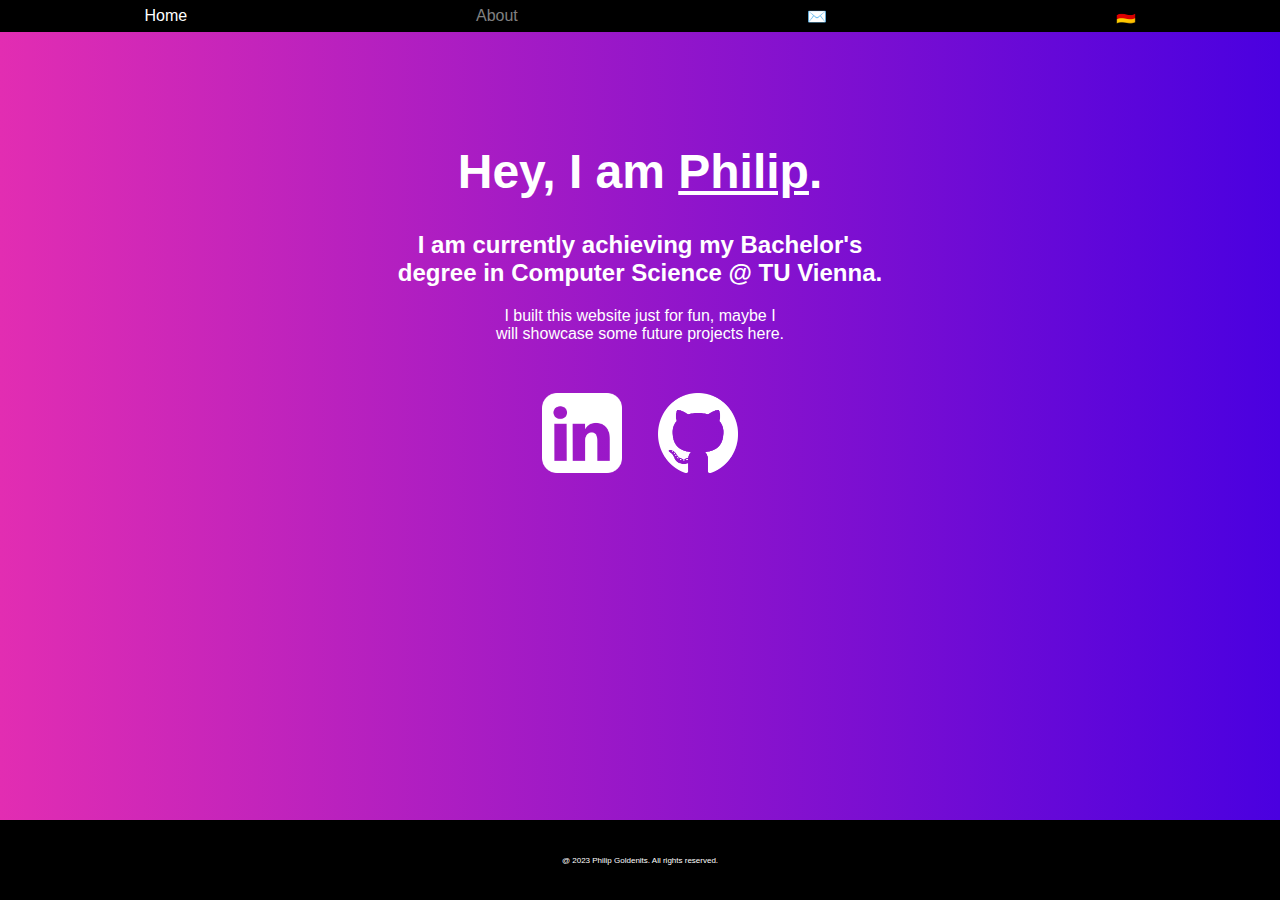
<file: index.html>
<!DOCTYPE html>
<html lang="en">
<head>
     <meta charset="UTF-8">
     <meta name="viewport" content="width=device-width, initial-scale=1.0">
     <title>Philip Goldenits</title>
     <link rel="stylesheet" href="styles.css">
</head>
<body>
    <nav>
        <div><a href="">Home</a></div>
        <div><a class="inactive" href="about.html">About</a></div>
        <div><a class="inactive" href=mailto:"philip.goldenits@gmail.com">✉️</a></div>
        <div><a href="german.html">🇩🇪</a></div>
    </nav>
    <div class="main">
        <h1>Hey, I am <u>Philip</u>.</h1>
        <h2> I am currently achieving my Bachelor's<br>
            degree in Computer Science @ TU Vienna.</h2>
        <p>I built this website just for fun, maybe I<br>
        will showcase some future projects here.</p>
        <br>
        <p>
            <a href="https://www.linkedin.com/in/philip-goldenits-111151252"> <img src="linkedin-icon.png" alt="LinkedIn"></a>
            <a href="https://github.com/m0zartkugel"> <img src="github-icon.png" alt="GitHub"></a>
        </p>
    </div>
    <footer>
        @ 2023 Philip Goldenits. All rights reserved.
    </footer>
</body>
</html>
</file>
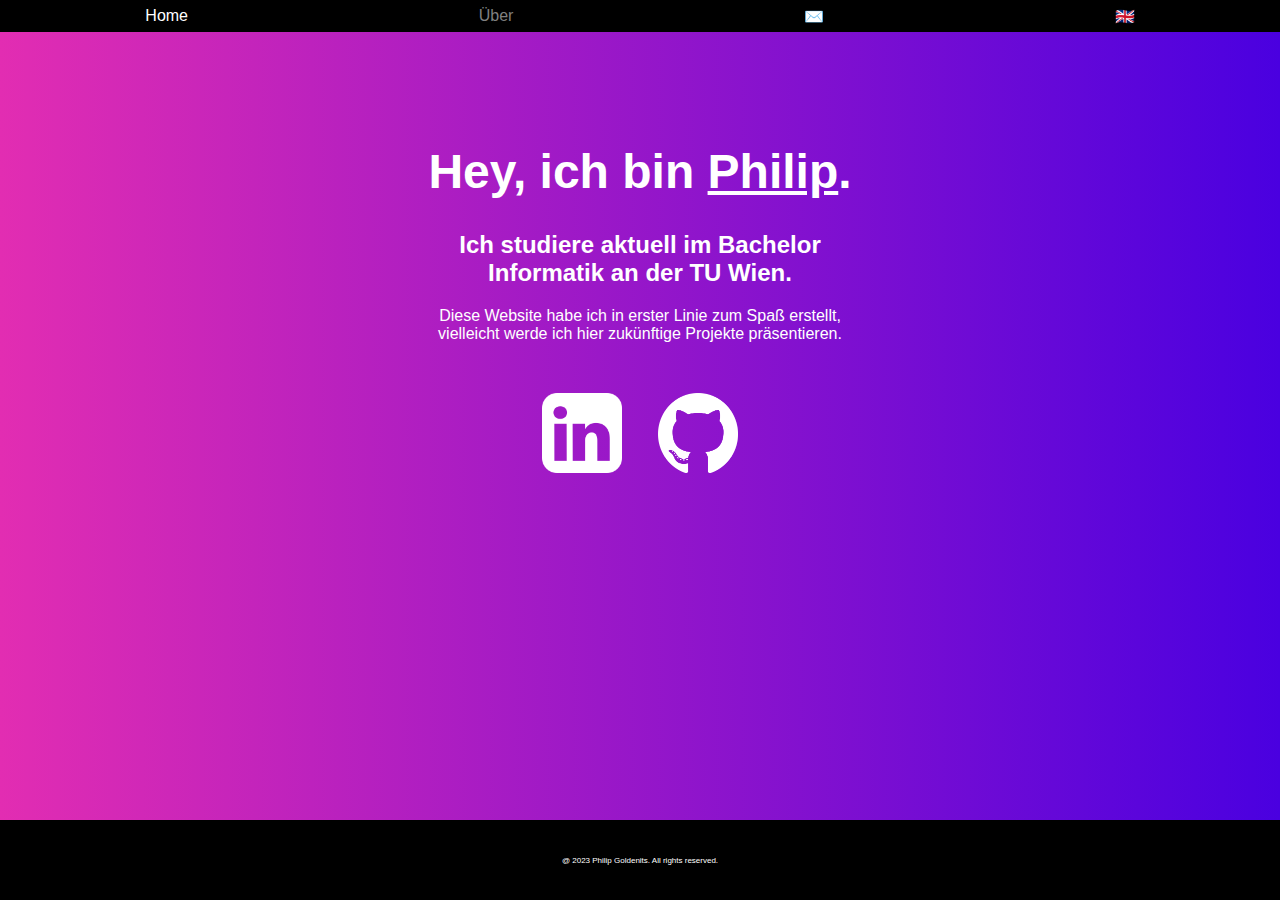
<file: german.html>
<!DOCTYPE html>
<html lang="en">
<head>
     <meta charset="UTF-8">
     <meta name="viewport" content="width=device-width, initial-scale=1.0">
     <title>Philip Goldenits</title>
     <link rel="stylesheet" href="styles.css">
</head>
<body>
    <nav>
        <div><a href="">Home</a></div>
        <div><a class="inactive" href="ueber.html">Über</a></div>
        <div><a class="inactive" href=mailto:"philip.goldenits@gmail.com">✉️</a></div>
        <div><a href="index.html">🇬🇧</a></div>
    </nav>
    <div class="main">
        <h1 class="container">Hey, ich bin <u>Philip</u>.</h1>
        <h2 class="container"> Ich studiere aktuell im Bachelor<br> Informatik an der TU Wien.</h2>
        <p class="container">Diese Website habe ich in erster Linie zum Spaß erstellt,<br>
            vielleicht werde ich hier zukünftige Projekte präsentieren.</p>
        <br>
        <p class="container">
            <a href="https://www.linkedin.com/in/philip-goldenits-111151252"> <img src="linkedin-icon.png" alt="LinkedIn"></a>
            <a href="https://github.com/m0zartkugel"> <img src="github-icon.png" alt="GitHub"></a>
        </p>
    </div>
    <footer>
        @ 2023 Philip Goldenits. All rights reserved.
    </footer>
</body>
</html>
</file>
<file: styles.css>
@media  (max-width: 800px) {

    :root {
        font-size: 4px;
    }
}

@media  (min-width: 800px) {

    :root {
        font-size: 16px;
    }
}

/* NAV BAR */

nav {
    background-color: black;
    font-size: 1rem;
    display: flex;
    justify-content: space-around;
    align-items: center;
    height: 2rem;
}

a {
    color: white;
    text-decoration: none;
}

a:hover {
    color: rgb(60, 60, 60);
}

.inactive {
    color: grey;
}

/* BODY */

body {
    background-image: linear-gradient(to right, #e22db2, #4a00e0);
    margin: 0;
    font-family: Verdana, Geneva, Tahoma, sans-serif;
    color: white;
    display: flex;
    flex-direction: column;
    text-align: center;
    min-height: 100vh;
}

.main {
    margin: 5rem;
}

h1 {
    font-size: 3rem;
}

h2 {
    font-size: 1.5rem;
}

p {
    font-size: 1rem;
}

p a {
    padding: 1rem;
}

img {
    width: 5rem;
    height: 5rem;
}

/* FOOTER */

footer {
    background-color: black;
    margin-top: auto;
    font-size: 0.5rem;
    height: 5rem;
    display: flex;
    justify-content: center;
    align-items: center;
}
</file>
